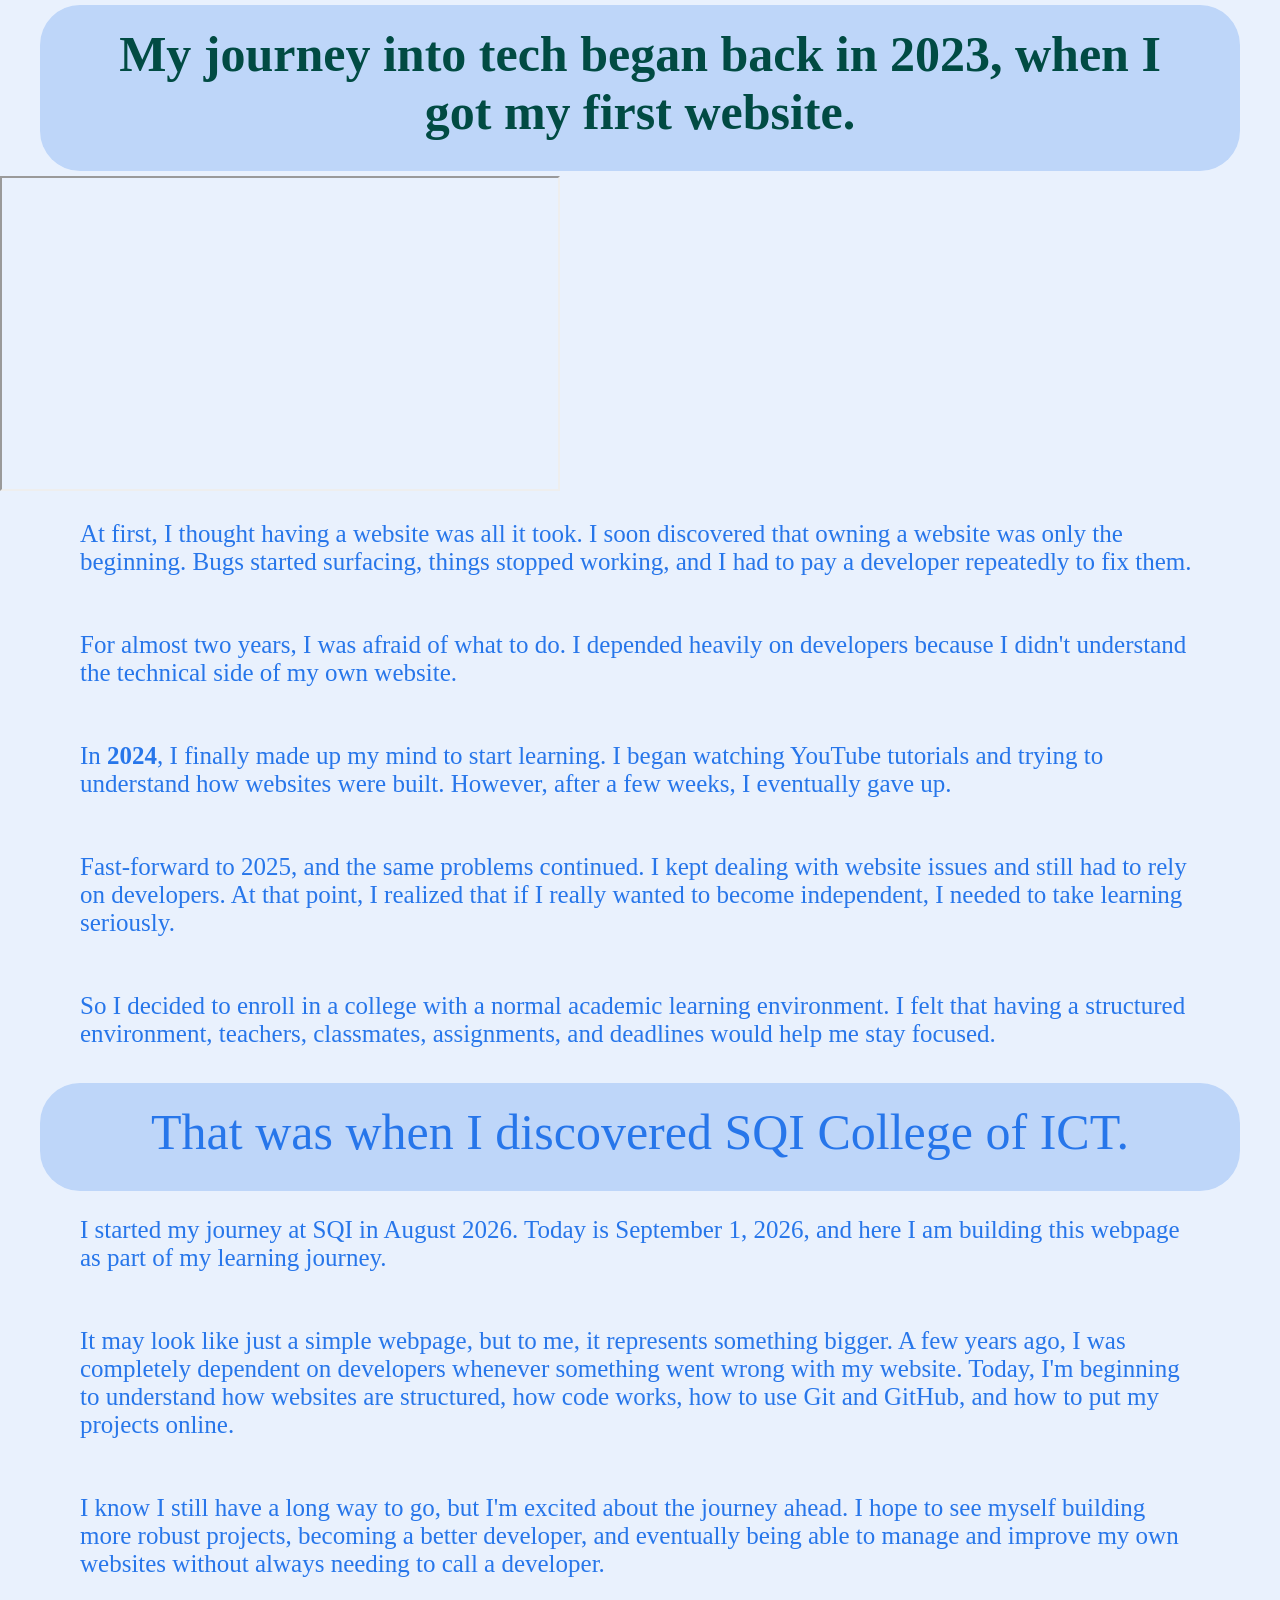
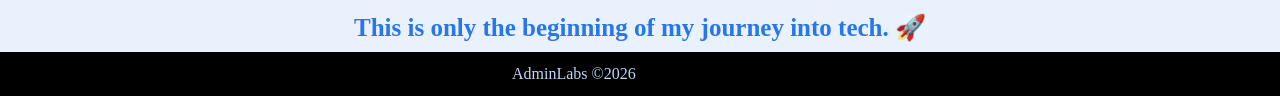
<file: tech career/index.html>
<!DOCTYPE html>
<html lang="en">
<head>
    <meta charset="UTF-8">
    <meta name="viewport" content="width=device-width, initial-scale=1.0">
    <title>My Journey into Tech</title>
    <link rel="stylesheet" href="style.css">
</head>
<body>
    <section>
        <h4>My journey into tech began back in 2023, when I got my first website.</h4>
        <iframe 
        width="560"
        height="315"
    src="https://www.youtube.com/embed/avN9RPQBLko"
        title="My Tech Journey">
    </iframe>
    </section>
    

    <p class="para">At first, I thought having a website was all it took. I soon discovered that 
        owning a website was only the beginning. Bugs started surfacing, things stopped working,
            and I had to pay a developer repeatedly to fix them.</p>
    <p class="para">For almost two years, I was afraid of what to do. I depended heavily on developers 
        because I didn't understand the technical side of my own website.</p>
    <p class="para">In <b>2024</b>, I finally made up my mind to start learning. 
        I began watching YouTube tutorials and trying to understand how websites were built. However,  after a few weeks, I eventually gave up.</p>
    <p class="para">Fast-forward to 2025, and the same problems continued. 
        I kept dealing with website issues and still had to rely on developers. At that point, 
        I realized that if I really wanted to become independent, I needed to take learning seriously.</p>
    <p class="para">So I decided to enroll in a college with a normal academic learning environment. I felt that having a structured environment, 
        teachers, classmates, assignments, and deadlines would help me stay focused.</p>
    <div class="main">That was when I discovered SQI College of ICT.</div>
    <div class="child">I started my journey at SQI in August 2026. Today is September 1, 2026, and here I am building this webpage as part of my learning journey.</div>
    <div class="child">It may look like just a simple webpage, but to me, it represents something bigger. 
        A few years ago, I was completely dependent on developers whenever something went wrong with my website. 
        Today, I'm beginning to understand how websites are structured, how code works, how to use Git and GitHub, and how to put my projects online.</div>
    <div class="child">I know I still have a long way to go, but I'm excited about the journey ahead. I hope to see myself building more robust projects, becoming a better developer, 
        and eventually being able to manage and improve my own websites without always needing to call a developer.</div>
    <h2>This is only the beginning of my journey into tech. 🚀</h2>
    <footer>AdminLabs &COPY;2026</footer>

</body>
</html>
</file>
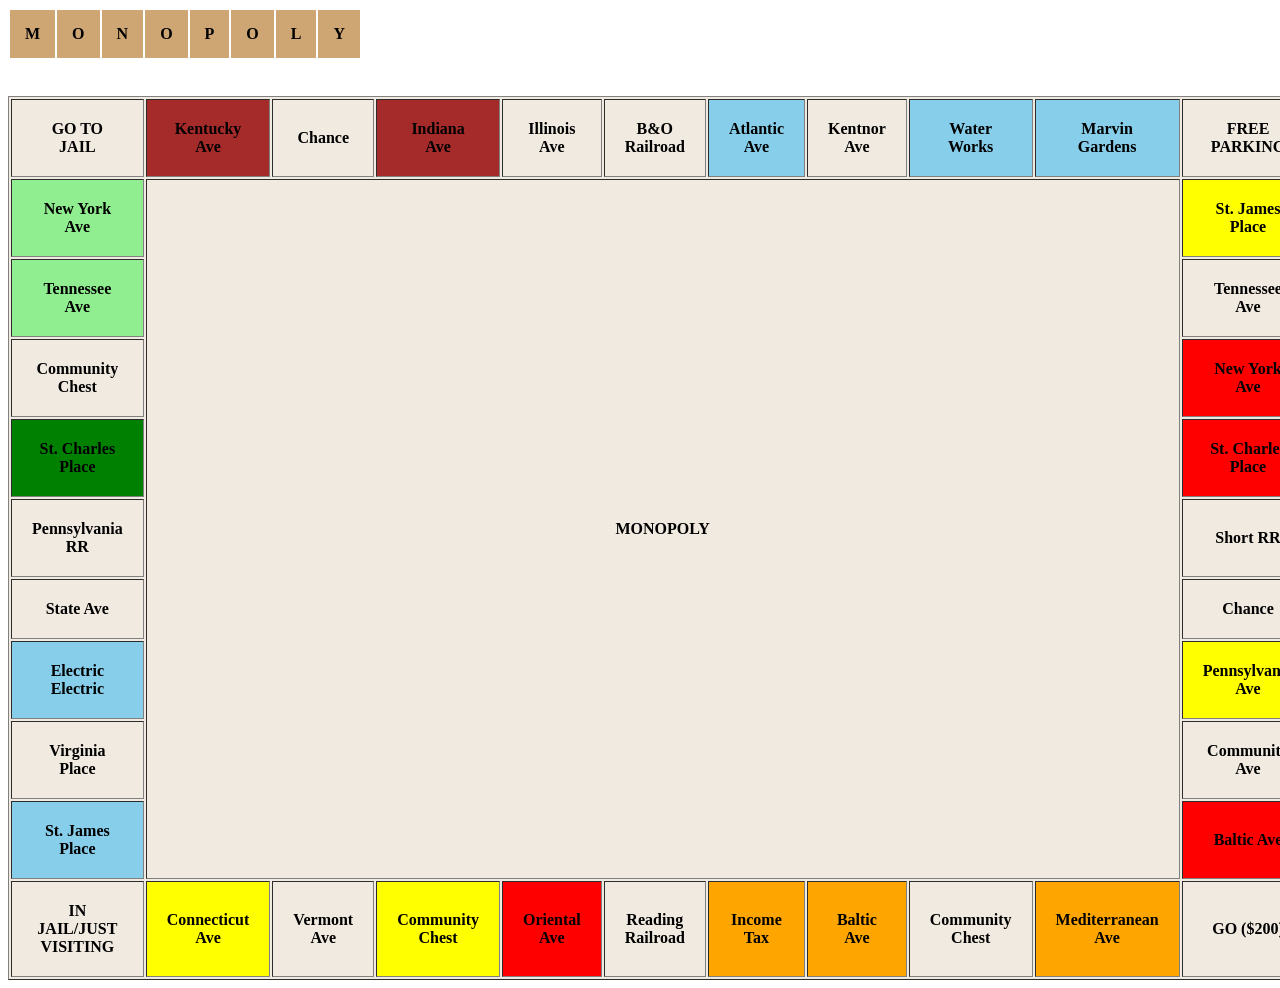
<file: monopoly.html>
<!DOCTYPE html>
<html lang="en">
<head>
    <meta charset="UTF-8">
    <meta name="viewport" content="width=device-width, initial-scale=1.0">
    <title>Monopoly</title>
</head>
<body>
    <table>
        <tr>
            <th style="padding:15px; background-color:rgb(205, 166, 116)">M</th>
            <th style="padding:15px; background-color:rgb(205, 166, 116)">O</th>
            <th style="padding:15px; background-color:rgb(205, 166, 116)">N</th>
            <th style="padding:15px; background-color:rgb(205, 166, 116)">O</th>
            <th style="padding:15px; background-color:rgb(205, 166, 116)">P</th>
            <th style="padding:15px; background-color:rgb(205, 166, 116)">O</th>
            <th style="padding:15px; background-color:rgb(205, 166, 116)">L</th>
            <th style="padding:15px; background-color:rgb(205, 166, 116)">Y</th>            
        </tr>
    </table>
    <br>
    <br>
    <table style="background-color:rgb(241, 234, 224)"; border="1">
        <tr>
            <th style="padding:20px; ">GO TO JAIL</th>
            <th style="padding:20px; background-color: brown; ">Kentucky<br> Ave</th>
            <th style="padding:20px;  ">Chance</th>
            <th style="padding:20px; background-color: brown; ">Indiana <br>Ave</th>
            <th style="padding:20px; ">Illinois<br> Ave </th>
            <th style="padding:20px; ">B&O<br> Railroad</th>
            <th style="padding:20px; background-color: skyblue;  ">Atlantic<br> Ave</th>
            <th style="padding:20px;">Kentnor<br> Ave</th>
            <th style="padding:20px; background-color: skyblue;  ">Water<br> Works</th>
            <th style="padding:20px;  background-color: skyblue; ">Marvin<br> Gardens</th>
            <th style="padding:20px; ">FREE PARKING</th>
        </tr>
        <tr>
           <th style="padding:20px;  background-color: lightgreen;  ">New York <br>Ave</th> 
           <th style="padding:20px; " rowspan="9" colspan="9"> MONOPOLY</th>
           <th style="padding:20px;  background-color: yellow;  ">St. James<br> Place</th>
        </tr>
        <tr>
           <th style="padding:20px; background-color: lightgreen;  ">Tennessee<br> Ave</th> 
           <th style="padding:20px; ">Tennessee<br> Ave</th>
        </tr>
         <tr>
           <th style="padding:20px; ">Community<br> Chest</th> 
           <th style="padding:20px;  background-color: red; ">New York <br>Ave</th>
        </tr>
         <tr>
           <th style="padding:20px; background-color: green;  ">St. Charles <br> Place</th> 
           <th style="padding:20px; background-color: red;  ">St. Charles<br> Place</th>
        </tr>
         <tr>
           <th style="padding:20px; ">Pennsylvania<br> RR</th> 
           <th style="padding:20px; ">Short RR</th>
        </tr>
         <tr>
           <th style="padding:20px; ">State Ave</th> 
           <th style="padding:20px; ">Chance</th>
        </tr>
         <tr>
           <th style="padding:20px; background-color: skyblue;  ">Electric<br> Electric</th> 
           <th style="padding:20px; background-color: yellow;  ">Pennsylvania<br> Ave</th>
        </tr>
         <tr>
           <th style="padding:20px; ">Virginia <br>Place</th> 
           <th style="padding:20px; ">Community<br> Ave</th>
        </tr>
         <tr>
           <th style="padding:20px; background-color: skyblue;  ">St. James<br> Place</th> 
           <th style="padding:20px; background-color: red;  ">Baltic Ave</th>
        </tr>
         <tr>
            <th style="padding:20px; ">IN JAIL/JUST<br> VISITING</th>
            <th style="padding:20px;  background-color: yellow; ">Connecticut<br> Ave</th>
            <th style="padding:20px; ">Vermont<br> Ave</th>
            <th style="padding:20px;  background-color: yellow; ">Community<br> Chest</th>
            <th style="padding:20px;  background-color: red; ">Oriental<br> Ave</th>
            <th style="padding:20px; ">Reading<br> Railroad</th>
            <th style="padding:20px;  background-color: orange; ">Income<br>Tax</th>
            <th style="padding:20px;  background-color: orange; ">Baltic <br>Ave</th>
            <th style="padding:20px; ">Community <br>Chest</th>
            <th style="padding:20px;  background-color: orange ">Mediterranean <br>Ave</th>
            <th style="padding:20px; ">GO ($200)</th>
            
        </tr>
    </table>
</body>
</html>
</file>
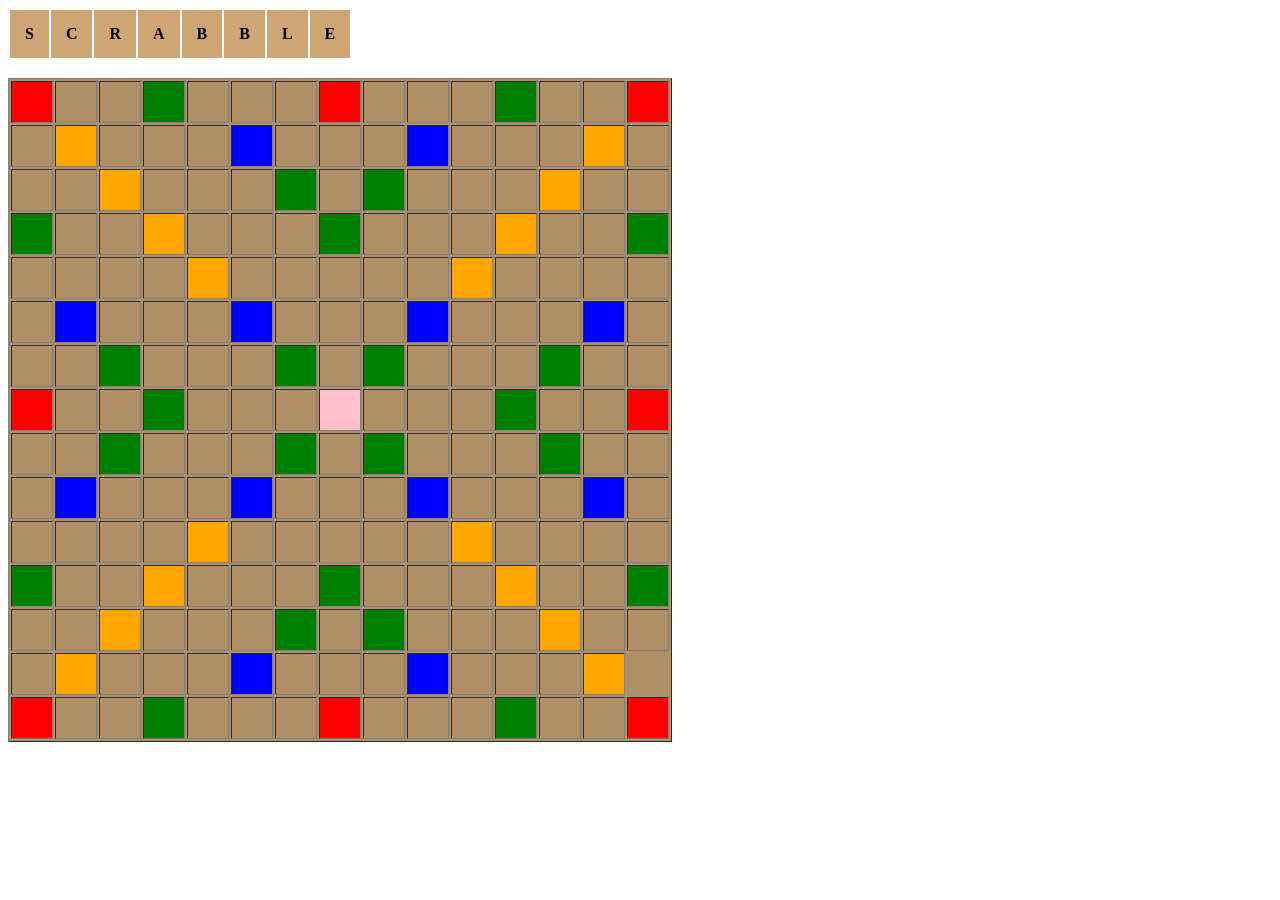
<file: scrabble.html>
<!DOCTYPE html>
<html lang="en">
<head>
    <meta charset="UTF-8">
    <meta name="viewport" content="width=device-width, initial-scale=1.0">
    <title>Scrabble</title>
</head>
<body>
    <table>
        <tr>
            <th style="padding:15px; background-color:rgb(205, 166, 116)">S</th>
            <th style="padding:15px; background-color:rgb(205, 166, 116)">C</th>
            <th style="padding:15px; background-color:rgb(205, 166, 116)">R</th>
            <th style="padding:15px; background-color:rgb(205, 166, 116)">A</th>
            <th style="padding:15px; background-color:rgb(205, 166, 116)">B</th>
            <th style="padding:15px; background-color:rgb(205, 166, 116)">B</th>
            <th style="padding:15px; background-color:rgb(205, 166, 116)">L</th>
            <th style="padding:15px; background-color:rgb(205, 166, 116)">E</th>            
        </tr>
    </table>
    <br>
    <table style="background-color: rgb(176, 144, 103); " border="1"> 
        <tr>
            <th style="padding:20px; background-color:red;"></th>
            <th style="padding:20px; "></th>
            <th style="padding:20px; "></th>
            <th style="padding:20px; background-color:green;"></th>
            <th style="padding:20px; "></th>
            <th style="padding:20px; "></th>
            <th style="padding:20px; "></th>
            <th style="padding:20px; background-color:red;"></th>
            <th style="padding:20px; "></th>
            <th style="padding:20px; "></th>
            <th style="padding:20px; "></th>
            <th style="padding:20px; background-color:green;"></th>
            <th style="padding:20px; "></th>
            <th style="padding:20px; "></th>
            <th style="padding:20px; background-color:red;"></th>
        </tr>
        <tr>
            <td style="padding:20px; "></td>
            <td style="padding:20px; background-color: orange;"></td>
            <td style="padding:20px; "></td>
            <td style="padding:20px; "></td>
            <td style="padding:20px; "></td>
            <td style="padding:20px; background-color: blue"></td>
            <td style="padding:20px; "></td>
            <td style="padding:20px; "></td>
            <td style="padding:20px; "></td>
            <td style="padding:20px; background-color: blue;"></td>
            <td style="padding:20px; "></td>
            <td style="padding:20px; "></td>
            <td style="padding:20px; "></td>
            <td style="padding:20px; background-color:orange;"></td>
            <td style="padding:20px; "></td>
        </tr>
         <tr>
            <td style="padding:20px; "></td>
            <td style="padding:20px; "></td>
            <td style="padding:20px; background-color:orange;"></td>
            <td style="padding:20px; "></td>
            <td style="padding:20px; "></td>
            <td style="padding:20px; "></td>
            <td style="padding:20px; background-color:green;"></td>
            <td style="padding:20px; "></td>
            <td style="padding:20px; background-color:green;"></td>
            <td style="padding:20px; "></td>
            <td style="padding:20px; "></td>
            <td style="padding:20px; "></td>
            <td style="padding:20px; background-color:orange;"></td>
            <td style="padding:20px; "></td>
            <td style="padding:20px; "></td>
        </tr>
         <tr>
            <td style="padding:20px; background-color:green;"></td>
            <td style="padding:20px; "></td>
            <td style="padding:20px; "></td>
            <td style="padding:20px; background-color:orange;"></td>
            <td style="padding:20px; "></td>
            <td style="padding:20px; "></td>
            <td style="padding:20px; "></td>
            <td style="padding:20px; background-color:green;"></td>
            <td style="padding:20px; "></td>
            <td style="padding:20px; "></td>
            <td style="padding:20px; "></td>
            <td style="padding:20px; background-color:orange;"></td>
            <td style="padding:20px; "></td>
            <td style="padding:20px; "></td>
            <td style="padding:20px; background-color:green;"></td>
        </tr>
         <tr>
            <td style="padding:20px; "></td>
            <td style="padding:20px; "></td>
            <td style="padding:20px; "></td>
            <td style="padding:20px; "></td>
            <td style="padding:20px; background-color:orange;"></td>
            <td style="padding:20px; "></td>
            <td style="padding:20px; "></td>
            <td style="padding:20px; "></td>
            <td style="padding:20px; "></td>
            <td style="padding:20px; "></td>
            <td style="padding:20px; background-color:orange;"></td>
            <td style="padding:20px; "></td>
            <td style="padding:20px; "></td>
            <td style="padding:20px; "></td>
            <td style="padding:20px; "></td>
        </tr>
         <tr>
            <td style="padding:20px; "></td>
            <td style="padding:20px; background-color:blue;"></td>
            <td style="padding:20px; "></td>
            <td style="padding:20px; "></td>
            <td style="padding:20px; "></td>
            <td style="padding:20px; background-color:blue;"></td>
            <td style="padding:20px; "></td>
            <td style="padding:20px; "></td>
            <td style="padding:20px; "></td>
            <td style="padding:20px; background-color:blue;"></td>
            <td style="padding:20px; "></td>
            <td style="padding:20px; "></td>
            <td style="padding:20px; "></td>
            <td style="padding:20px; background-color:blue;"></td>
            <td style="padding:20px; "></td>
        </tr>
         <tr>
            <td style="padding:20px; "></td>
            <td style="padding:20px; "></td>
            <td style="padding:20px; background-color:green; "></td>
            <td style="padding:20px; "></td>
            <td style="padding:20px; "></td>
            <td style="padding:20px; "></td>
            <td style="padding:20px; background-color:green;"></td>
            <td style="padding:20px; "></td>
            <td style="padding:20px; background-color:green;"></td>
            <td style="padding:20px; "></td>
            <td style="padding:20px; "></td>
            <td style="padding:20px; "></td>
            <td style="padding:20px; background-color:green;"></td>
            <td style="padding:20px; "></td>
            <td style="padding:20px; "></td>
        </tr>
         <tr>
            <td style="padding:20px; background-color:red;"></td>
            <td style="padding:20px; "></td>
            <td style="padding:20px; "></td>
            <td style="padding:20px; background-color:green;"></td>
            <td style="padding:20px; "></td>
            <td style="padding:20px; "></td>
            <td style="padding:20px; "></td>
            <td style="padding:20px; background-color:pink"></td>
            <td style="padding:20px; "></td>
            <td style="padding:20px; "></td>
            <td style="padding:20px; "></td>
            <td style="padding:20px; background-color:green;"></td>
            <td style="padding:20px; "></td>
            <td style="padding:20px; "></td>
            <td style="padding:20px; background-color:red;"></td>
        </tr>
         <tr>
             <td style="padding:20px; "></td>
            <td style="padding:20px; "></td>
            <td style="padding:20px; background-color:green; "></td>
            <td style="padding:20px; "></td>
            <td style="padding:20px; "></td>
            <td style="padding:20px; "></td>
            <td style="padding:20px; background-color:green;"></td>
            <td style="padding:20px; "></td>
            <td style="padding:20px; background-color:green;"></td>
            <td style="padding:20px; "></td>
            <td style="padding:20px; "></td>
            <td style="padding:20px; "></td>
            <td style="padding:20px; background-color:green;"></td>
            <td style="padding:20px; "></td>
            <td style="padding:20px; "></td>
        </tr>
         <tr>
            <td style="padding:20px; "></td>
            <td style="padding:20px; background-color:blue;"></td>
            <td style="padding:20px; "></td>
            <td style="padding:20px; "></td>
            <td style="padding:20px; "></td>
            <td style="padding:20px; background-color:blue;"></td>
            <td style="padding:20px; "></td>
            <td style="padding:20px; "></td>
            <td style="padding:20px; "></td>
            <td style="padding:20px; background-color:blue;"></td>
            <td style="padding:20px; "></td>
            <td style="padding:20px; "></td>
            <td style="padding:20px; "></td>
            <td style="padding:20px; background-color:blue;"></td>
            <td style="padding:20px; "></td>
        </tr>
         <tr>
            <td style="padding:20px; "></td>
            <td style="padding:20px; "></td>
            <td style="padding:20px; "></td>
            <td style="padding:20px; "></td>
            <td style="padding:20px; background-color:orange;"></td>
            <td style="padding:20px; "></td>
            <td style="padding:20px; "></td>
            <td style="padding:20px; "></td>
            <td style="padding:20px; "></td>
            <td style="padding:20px; "></td>
            <td style="padding:20px; background-color:orange;"></td>
            <td style="padding:20px; "></td>
            <td style="padding:20px; "></td>
            <td style="padding:20px; "></td>
            <td style="padding:20px; "></td>
        </tr>
         <tr>
            <td style="padding:20px; background-color:green;"></td>
            <td style="padding:20px; "></td>
            <td style="padding:20px; "></td>
            <td style="padding:20px; background-color:orange;"></td>
            <td style="padding:20px; "></td>
            <td style="padding:20px; "></td>
            <td style="padding:20px; "></td>
            <td style="padding:20px; background-color:green;"></td>
            <td style="padding:20px; "></td>
            <td style="padding:20px; "></td>
            <td style="padding:20px; "></td>
            <td style="padding:20px; background-color:orange;"></td>
            <td style="padding:20px; "></td>
            <td style="padding:20px; "></td>
            <td style="padding:20px; background-color:green;"></td>
        </tr>
         <tr>
            <td style="padding:20px; "></td>
            <td style="padding:20px; "></td>
            <td style="padding:20px; background-color:orange;"></td>
            <td style="padding:20px; "></td>
            <td style="padding:20px; "></td>
            <td style="padding:20px; "></td>
            <td style="padding:20px; background-color:green;"></td>
            <td style="padding:20px; "></td>
            <td style="padding:20px; background-color:green;"></td>
            <td style="padding:20px; "></td>
            <td style="padding:20px; "></td>
            <td style="padding:20px; "></td>
            <td style="padding:20px; background-color:orange;"></td>
            <td style="padding:20px; "></td>
            <td style="padding:20px; "></td>
        </tr>
         <tr>
            <td style="padding:20px; "></td>
            <td style="padding:20px; background-color: orange;"></td>
            <td style="padding:20px; "></td>
            <td style="padding:20px; "></td>
            <td style="padding:20px; "></td>
            <td style="padding:20px; background-color: blue"></td>
            <td style="padding:20px; "></td>
            <td style="padding:20px; "></td>
            <td style="padding:20px; "></td>
            <td style="padding:20px; background-color: blue;"></td>
            <td style="padding:20px; "></td>
            <td style="padding:20px; "></td>
            <td style="padding:20px; "></td>
            <td style="padding:20px; background-color:orange;"></td>
        </tr>
         <tr>
            <th style="padding:20px; background-color:red;"></th>
            <th style="padding:20px; "></th>
            <th style="padding:20px; "></th>
            <th style="padding:20px; background-color:green;"></th>
            <th style="padding:20px; "></th>
            <th style="padding:20px; "></th>
            <th style="padding:20px; "></th>
            <th style="padding:20px; background-color:red;"></th>
            <th style="padding:20px; "></th>
            <th style="padding:20px; "></th>
            <th style="padding:20px; "></th>
            <th style="padding:20px; background-color:green;"></th>
            <th style="padding:20px; "></th>
            <th style="padding:20px; "></th>
            <th style="padding:20px; background-color:red;"></th>
        </tr>
    </table>

</body>
</html>
</file>
<file: tech career/style.css>
* {
    margin: 0px;
    padding: 0px;
    box-sizing: border-box;
    background-color: #E9F1FD;
    word-spacing: 2%;
}
h4 {
    font-size: 50px;
    color: #014B43;
    padding: 20px 40px 30px 40px;
    margin: 5px 40px 5px 40px;
    background-color: #BED6F9;
    border-radius: 40px;
    text-align: center;

}
.para {
    font-size: 25px;
    color: #2776EA;
    padding: 20px 40px 30px 40px;
    margin: 5px 40px 5px 40px;
}
.main {
    font-size: 50px;
    color: #2776EA;
    padding: 20px 40px 30px 40px;
    margin: 5px 40px 5px 40px;
    background-color: #BED6F9;
    border-radius: 40px;
    text-align: center;
}
.child {
    font-size: 25px;
    color: #2776EA;
    padding: 20px 40px 30px 40px;
    margin: 5px 40px 5px 40px;   
    
}
h2 {
    font-size: 25px;
    color: #2776EA;
    text-align: center;
    margin-bottom: 10px;
}

footer {
    background-color: black;
    color:#BED6F9;
    padding: 1% 40% 1% 40%;
}
iframe {
    justify-content: center;
    align-items: center;
    padding:5px
}
</file>
